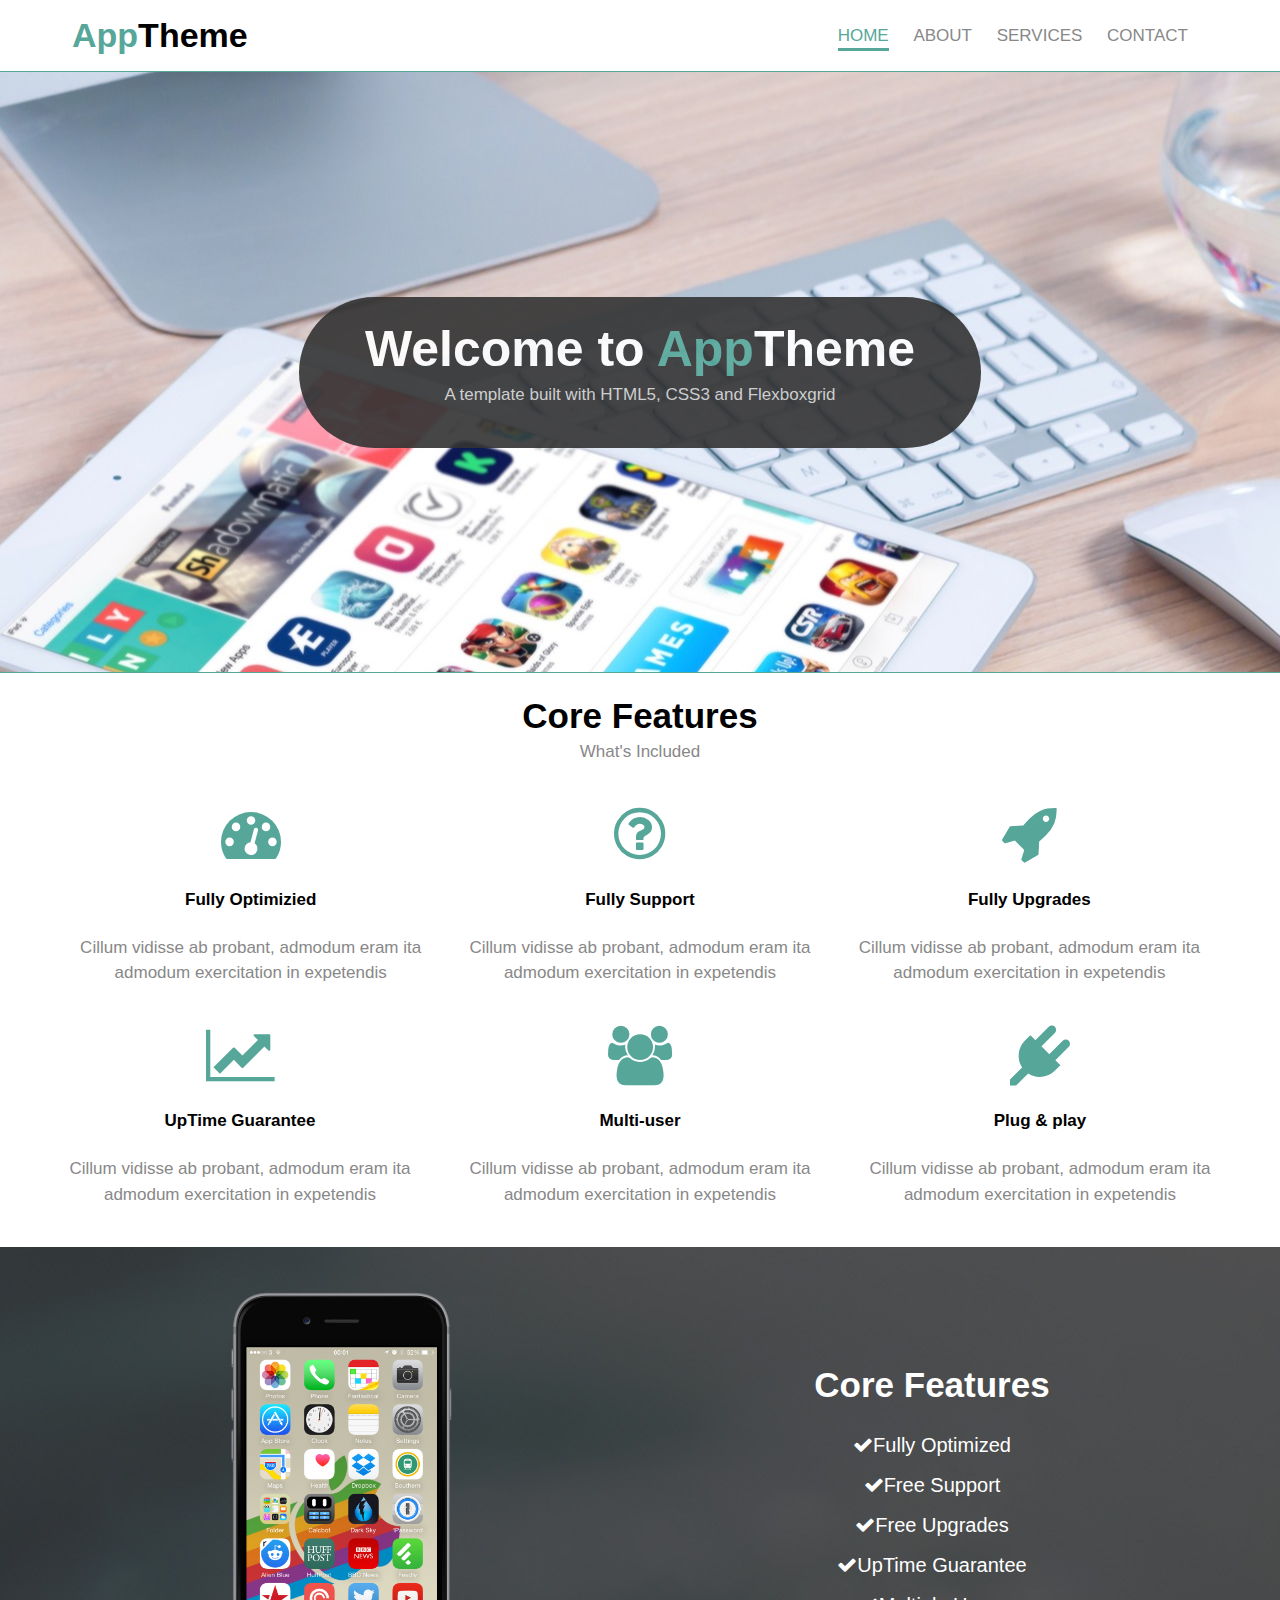
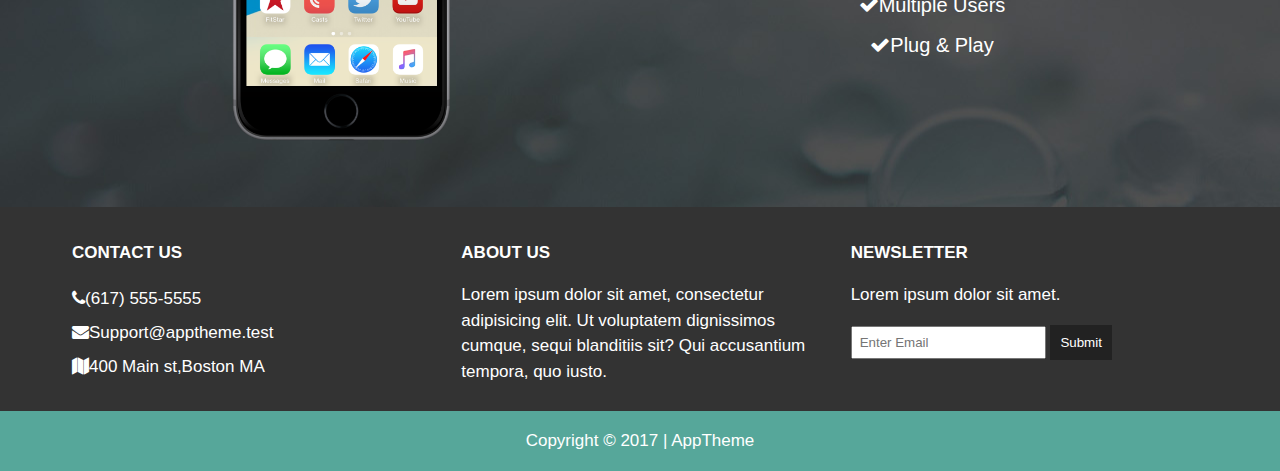
<file: index.html>
<!DOCTYPE html>
<html lang="">
  <head>
    <meta charset="utf-8" />
    <meta name="viewport" content="width=device-width, initial-scale=1.0" />
    <title>AppTheme</title>
    <link rel="stylesheet" href="css/flexboxgrid.css" />
    <link rel="stylesheet" href="css/style.css" />
    <link
      rel="stylesheet"
      href="https://maxcdn.bootstrapcdn.com/font-awesome/4.7.0/css/font-awesome.min.css"
    />
  </head>

  <body>
    <!-- Header -->
    <header id="main-header">
      <div class="container">
        <div class="row end-md end-lg center-xs middle-xs middle-sm middle-lg">
          <div class="col-xs-12 col-sm-2 col-md-2 col-lg-2">
            <h1><span class="primary-text">App</span>Theme</h1>
          </div>
          <div class="col-xs-12 col-sm-10 col-md-10 col-lg-10">
            <nav id="navbar">
              <ul>
                <li class="current"><a href="index.html">Home</a></li>
                <li><a href="about.html">About</a></li>
                <li><a href="services.html">Services</a></li>
                <li><a href="contact.html">Contact</a></li>
              </ul>
            </nav>
          </div>
        </div>
      </div>
    </header>

    <!-- Showcase -->
    <section id="showcase">
      <div class="container">
        <div
          class="
            row
            center-xs center-sm center-md center-lg
            middle-xs middle-md middle-lg
          "
        >
          <div class="col-xs-10 col-sm-10 col-md-10 col-lg-7 showcase-content">
            <h1>Welcome to <span class="primary-text">App</span>Theme</h1>
            <p>A template built with HTML5, CSS3 and Flexboxgrid</p>
          </div>
        </div>
      </div>
    </section>

    <!-- Features -->
    <section id="features">
      <div class="container">
        <div class="row center-xs center-sm center-md center-lg">
          <div class="col-xs-12 col-sm-12 col-md-12 col-lg-12">
            <h2>Core Features</h2>
            <p>What's Included</p>
            <div class="row center-xs center-sm center-md center-lg">
              <div class="col-xs-12 col-sm-4 col-md-4 col-lg4">
                <i class="fa fa-dashboard"></i>
                <h4>Fully Optimizied</h4>
                <p>
                  Cillum vidisse ab probant, admodum eram ita admodum
                  exercitation in expetendis
                </p>
              </div>
              <div class="col-xs-12 col-sm-4 col-md-4 col-lg4">
                <i class="fa fa-question-circle-o"></i>
                <h4>Fully Support</h4>
                <p>
                  Cillum vidisse ab probant, admodum eram ita admodum
                  exercitation in expetendis
                </p>
              </div>
              <div class="col-xs-12 col-sm-4 col-md-4 col-lg4">
                <i class="fa fa-rocket"></i>
                <h4>Fully Upgrades</h4>
                <p>
                  Cillum vidisse ab probant, admodum eram ita admodum
                  exercitation in expetendis
                </p>
              </div>
            </div>
          </div>
          <div class="row center-xs center-sm center-md center-lg">
            <div class="col-xs-12 col-sm-4 col-md-4 col-lg4">
              <i class="fa fa-line-chart"></i>
              <h4>UpTime Guarantee</h4>
              <p>
                Cillum vidisse ab probant, admodum eram ita admodum exercitation
                in expetendis
              </p>
            </div>
            <div class="col-xs-12 col-sm-4 col-md-4 col-lg4">
              <i class="fa fa-users"></i>
              <h4>Multi-user</h4>
              <p>
                Cillum vidisse ab probant, admodum eram ita admodum exercitation
                in expetendis
              </p>
            </div>
            <div class="col-xs-12 col-sm-4 col-md-4 col-lg4">
              <i class="fa fa-plug"></i>
              <h4>Plug & play</h4>
              <p>
                Cillum vidisse ab probant, admodum eram ita admodum exercitation
                in expetendis
              </p>
            </div>
          </div>
        </div>
      </div>
    </section>

    <!-- Info Section -->
    <section id="info">
      <div class="container">
        <div
          class="
            row
            center-xs center-sm center-md center-lg
            middle-xs middle-sm middle-lg
          "
        >
          <div class="col-xs-12 col-sm-6 col-md-6 col-lg-6">
            <img src="images/iphone.png" alt="" />
          </div>
          <div class="col-xs-12 col-sm-6 col-md-6 col-lg-6">
            <h2>Core Features</h2>
            <ul>
              <li><i class="fa fa-check"></i>Fully Optimized</li>
              <li><i class="fa fa-check"></i>Free Support</li>
              <li><i class="fa fa-check"></i>Free Upgrades</li>
              <li><i class="fa fa-check"></i>UpTime Guarantee</li>
              <li><i class="fa fa-check"></i>Multiple Users</li>
              <li><i class="fa fa-check"></i>Plug & Play</li>
            </ul>
          </div>
        </div>
      </div>
    </section>

    <!-- Company -->
    <section id="company">
      <div class="container">
        <div class="row">
          <div class="col-xs-12 col-sm-4 col-md-4 col-lg-4">
            <h4>Contact Us</h4>
            <ul>
              <li><i class="fa fa-phone"></i>(617) 555-5555</li>
              <li><i class="fa fa-envelope"></i>Support@apptheme.test</li>
              <li><i class="fa fa-map"></i>400 Main st,Boston MA</li>
            </ul>
          </div>
          <div class="col-xs-12 col-sm-4 col-md-4 col-lg-4">
            <h4>About Us</h4>
            <p>
              Lorem ipsum dolor sit amet, consectetur adipisicing elit. Ut
              voluptatem dignissimos cumque, sequi blanditiis sit? Qui
              accusantium tempora, quo iusto.
            </p>
          </div>
          <div class="col-xs-12 col-sm-4 col-md-4 col-lg-4">
            <h4>Newsletter</h4>
            <p>Lorem ipsum dolor sit amet.</p>
            <form>
              <input type="text" name="email" placeholder="Enter Email" />
              <button type="submit" name="button">Submit</button>
            </form>
          </div>
        </div>
      </div>
    </section>

    <!-- Footer -->
    <footer id="main-footer">
      <div class="container">
        <div class="row center-xs center-sm center-md center-lg">
          <div class="col-xs-12 col-sm-12 col-md-12 col-lg-12">
            <p>Copyright &copy; 2017 | AppTheme</p>
          </div>
        </div>
      </div>
    </footer>
  </body>
</html>
</file>
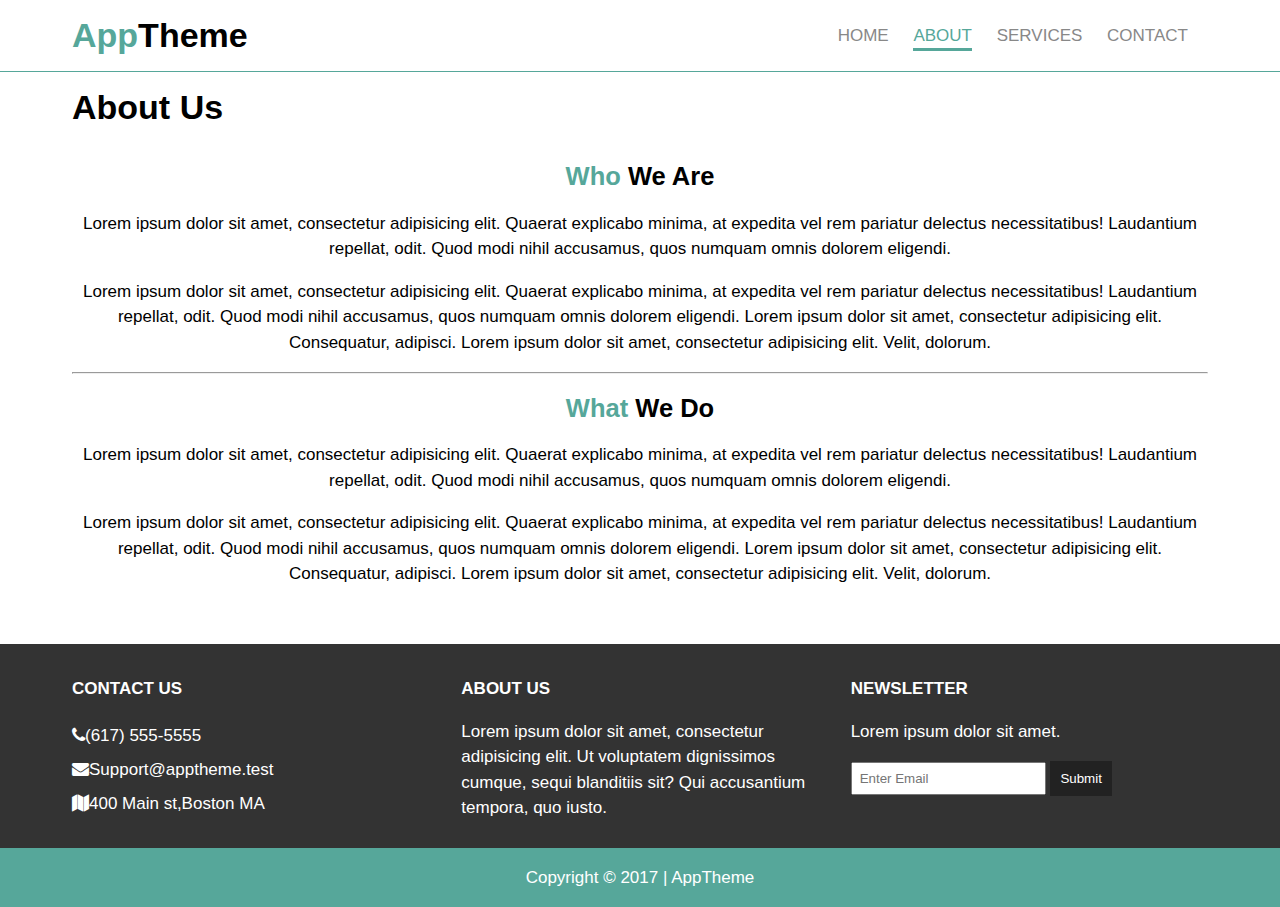
<file: about.html>
<!DOCTYPE html>
<html lang="">
  <head>
    <meta charset="utf-8" />
    <meta name="viewport" content="width=device-width, initial-scale=1.0" />
    <title>AppTheme | About</title>
    <link rel="stylesheet" href="css/flexboxgrid.css" />
    <link rel="stylesheet" href="css/style.css" />
    <link
      rel="stylesheet"
      href="https://maxcdn.bootstrapcdn.com/font-awesome/4.7.0/css/font-awesome.min.css"
    />
  </head>

  <body>
    <!-- Header -->
    <header id="main-header">
      <div class="container">
        <div class="row end-md end-lg center-xs middle-xs middle-sm middle-lg">
          <div class="col-xs-12 col-sm-2 col-md-2 col-lg-2">
            <h1><span class="primary-text">App</span>Theme</h1>
          </div>
          <div class="col-xs-12 col-sm-10 col-md-10 col-lg-10">
            <nav id="navbar">
              <ul>
                <li><a href="index.html">Home</a></li>
                <li class="current"><a href="about.html">About</a></li>
                <li><a href="services.html">Services</a></li>
                <li><a href="contact.html">Contact</a></li>
              </ul>
            </nav>
          </div>
        </div>
      </div>
    </header>

    <!-- Subheader -->
    <section id="subheader">
      <div class="container">
        <div class="row">
          <div class="col-xs-12 col-sm-12 col-md-12 col-lg-12">
            <h1>About Us</h1>
          </div>
        </div>
      </div>
    </section>

    <!-- Main Page -->
    <section id="page" class="about">
      <div class="container">
        <div class="row center-xs center-sm center-md center-lg">
          <div class="col-xs-12 col-sm-12 col-md-12 col-lg-12">
            <h2><span class="primary-text">Who</span> We Are</h2>
            <p>
              Lorem ipsum dolor sit amet, consectetur adipisicing elit. Quaerat
              explicabo minima, at expedita vel rem pariatur delectus
              necessitatibus! Laudantium repellat, odit. Quod modi nihil
              accusamus, quos numquam omnis dolorem eligendi.
            </p>
            <p>
              Lorem ipsum dolor sit amet, consectetur adipisicing elit. Quaerat
              explicabo minima, at expedita vel rem pariatur delectus
              necessitatibus! Laudantium repellat, odit. Quod modi nihil
              accusamus, quos numquam omnis dolorem eligendi. Lorem ipsum dolor
              sit amet, consectetur adipisicing elit. Consequatur, adipisci.
              Lorem ipsum dolor sit amet, consectetur adipisicing elit. Velit,
              dolorum.
            </p>
            <hr />
            <h2><span class="primary-text">What</span> We Do</h2>
            <p>
              Lorem ipsum dolor sit amet, consectetur adipisicing elit. Quaerat
              explicabo minima, at expedita vel rem pariatur delectus
              necessitatibus! Laudantium repellat, odit. Quod modi nihil
              accusamus, quos numquam omnis dolorem eligendi.
            </p>
            <p>
              Lorem ipsum dolor sit amet, consectetur adipisicing elit. Quaerat
              explicabo minima, at expedita vel rem pariatur delectus
              necessitatibus! Laudantium repellat, odit. Quod modi nihil
              accusamus, quos numquam omnis dolorem eligendi. Lorem ipsum dolor
              sit amet, consectetur adipisicing elit. Consequatur, adipisci.
              Lorem ipsum dolor sit amet, consectetur adipisicing elit. Velit,
              dolorum.
            </p>
          </div>
        </div>
      </div>
    </section>

    <!-- Company -->
    <section id="company">
      <div class="container">
        <div class="row">
          <div class="col-xs-12 col-sm-4 col-md-4 col-lg-4">
            <h4>Contact Us</h4>
            <ul>
              <li><i class="fa fa-phone"></i>(617) 555-5555</li>
              <li><i class="fa fa-envelope"></i>Support@apptheme.test</li>
              <li><i class="fa fa-map"></i>400 Main st,Boston MA</li>
            </ul>
          </div>
          <div class="col-xs-12 col-sm-4 col-md-4 col-lg-4">
            <h4>About Us</h4>
            <p>
              Lorem ipsum dolor sit amet, consectetur adipisicing elit. Ut
              voluptatem dignissimos cumque, sequi blanditiis sit? Qui
              accusantium tempora, quo iusto.
            </p>
          </div>
          <div class="col-xs-12 col-sm-4 col-md-4 col-lg-4">
            <h4>Newsletter</h4>
            <p>Lorem ipsum dolor sit amet.</p>
            <form>
              <input type="text" name="email" placeholder="Enter Email" />
              <button type="submit" name="button">Submit</button>
            </form>
          </div>
        </div>
      </div>
    </section>

    <!-- Footer -->
    <footer id="main-footer">
      <div class="container">
        <div class="row center-xs center-sm center-md center-lg">
          <div class="col-xs-12 col-sm-12 col-md-12 col-lg-12">
            <p>Copyright &copy; 2017 | AppTheme</p>
          </div>
        </div>
      </div>
    </footer>
  </body>
</html>
</file>
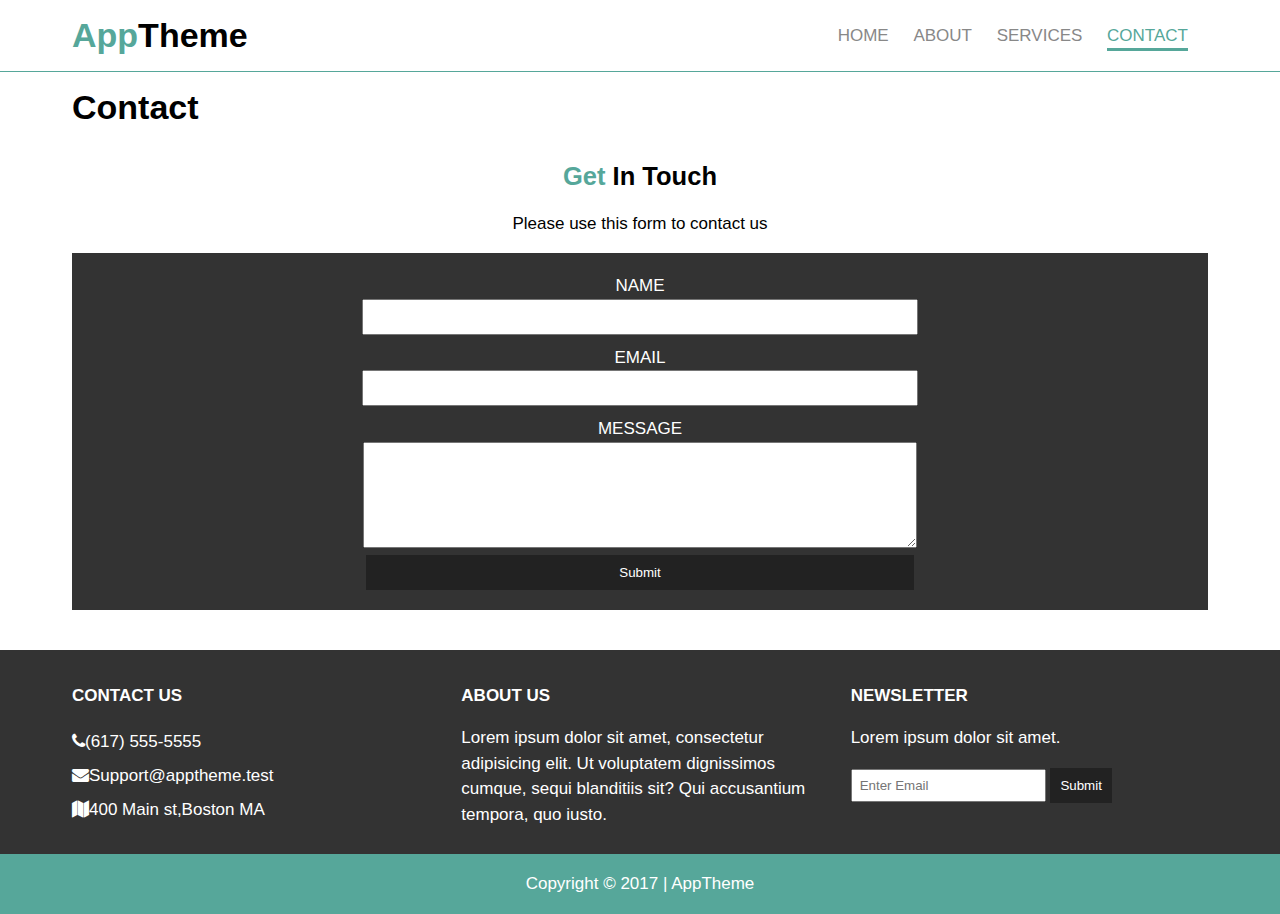
<file: contact.html>
<!DOCTYPE html>
<html lang="">
  <head>
    <meta charset="utf-8" />
    <meta name="viewport" content="width=device-width, initial-scale=1.0" />
    <title>AppTheme | Contact</title>
    <link rel="stylesheet" href="css/flexboxgrid.css" />
    <link rel="stylesheet" href="css/style.css" />
    <link
      rel="stylesheet"
      href="https://maxcdn.bootstrapcdn.com/font-awesome/4.7.0/css/font-awesome.min.css"
    />
  </head>

  <body>
    <!-- Header -->
    <header id="main-header">
      <div class="container">
        <div class="row end-md end-lg center-xs middle-xs middle-sm middle-lg">
          <div class="col-xs-12 col-sm-2 col-md-2 col-lg-2">
            <h1><span class="primary-text">App</span>Theme</h1>
          </div>
          <div class="col-xs-12 col-sm-10 col-md-10 col-lg-10">
            <nav id="navbar">
              <ul>
                <li><a href="index.html">Home</a></li>
                <li><a href="about.html">About</a></li>
                <li><a href="services.html">Services</a></li>
                <li class="current"><a href="contact.html">Contact</a></li>
              </ul>
            </nav>
          </div>
        </div>
      </div>
    </header>

    <!-- Subheader -->
    <section id="subheader">
      <div class="container">
        <div class="row">
          <div class="col-xs-12 col-sm-12 col-md-12 col-lg-12">
            <h1>Contact</h1>
          </div>
        </div>
      </div>
    </section>

    <!-- Main Page -->
    <section id="page" class="contact">
      <div class="container">
        <div class="row center-xs center-sm center-md center-lg">
          <div class="col-xs-12 col-sm-12 col-md-12 col-lg-12">
            <h2><span class="primary-text">Get</span> In Touch</h2>
            <p>Please use this form to contact us</p>
            <form>
              <div>
                <label for="name">Name</label><br />
                <input type="text" name="name" />
              </div>
              <div>
                <label for="email">Email</label><br />
                <input type="text" name="email" />
              </div>
              <div>
                <label for="message">Message</label><br />
                <textarea name="message" id="" cols="30" rows="10"></textarea>
              </div>
              <button type="submit" name="button">Submit</button>
            </form>
          </div>
        </div>
      </div>
    </section>

    <!-- Company -->
    <section id="company">
      <div class="container">
        <div class="row">
          <div class="col-xs-12 col-sm-4 col-md-4 col-lg-4">
            <h4>Contact Us</h4>
            <ul>
              <li><i class="fa fa-phone"></i>(617) 555-5555</li>
              <li><i class="fa fa-envelope"></i>Support@apptheme.test</li>
              <li><i class="fa fa-map"></i>400 Main st,Boston MA</li>
            </ul>
          </div>
          <div class="col-xs-12 col-sm-4 col-md-4 col-lg-4">
            <h4>About Us</h4>
            <p>
              Lorem ipsum dolor sit amet, consectetur adipisicing elit. Ut
              voluptatem dignissimos cumque, sequi blanditiis sit? Qui
              accusantium tempora, quo iusto.
            </p>
          </div>
          <div class="col-xs-12 col-sm-4 col-md-4 col-lg-4">
            <h4>Newsletter</h4>
            <p>Lorem ipsum dolor sit amet.</p>
            <form>
              <input type="text" name="email" placeholder="Enter Email" />
              <button type="submit" name="button">Submit</button>
            </form>
          </div>
        </div>
      </div>
    </section>

    <!-- Footer -->
    <footer id="main-footer">
      <div class="container">
        <div class="row center-xs center-sm center-md center-lg">
          <div class="col-xs-12 col-sm-12 col-md-12 col-lg-12">
            <p>Copyright &copy; 2017 | AppTheme</p>
          </div>
        </div>
      </div>
    </footer>
  </body>
</html>
</file>
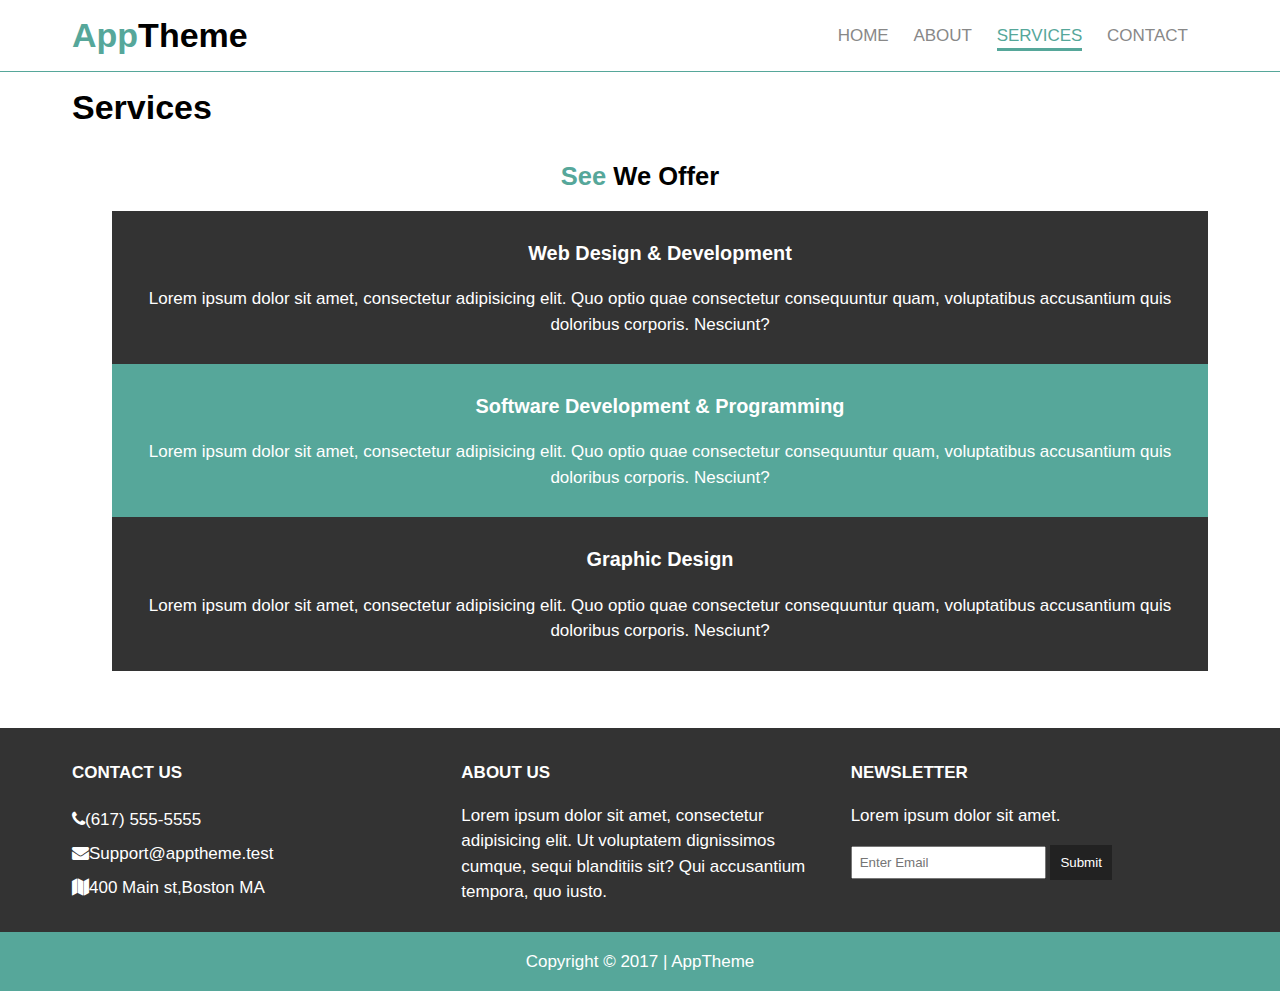
<file: services.html>
<!DOCTYPE html>
<html lang="">
  <head>
    <meta charset="utf-8" />
    <meta name="viewport" content="width=device-width, initial-scale=1.0" />
    <title>AppTheme | Services</title>
    <link rel="stylesheet" href="css/flexboxgrid.css" />
    <link rel="stylesheet" href="css/style.css" />
    <link
      rel="stylesheet"
      href="https://maxcdn.bootstrapcdn.com/font-awesome/4.7.0/css/font-awesome.min.css"
    />
  </head>

  <body>
    <!-- Header -->
    <header id="main-header">
      <div class="container">
        <div class="row end-md end-lg center-xs middle-xs middle-sm middle-lg">
          <div class="col-xs-12 col-sm-2 col-md-2 col-lg-2">
            <h1><span class="primary-text">App</span>Theme</h1>
          </div>
          <div class="col-xs-12 col-sm-10 col-md-10 col-lg-10">
            <nav id="navbar">
              <ul>
                <li><a href="index.html">Home</a></li>
                <li><a href="about.html">About</a></li>
                <li class="current"><a href="services.html">Services</a></li>
                <li><a href="contact.html">Contact</a></li>
              </ul>
            </nav>
          </div>
        </div>
      </div>
    </header>

    <!-- Subheader -->
    <section id="subheader">
      <div class="container">
        <div class="row">
          <div class="col-xs-12 col-sm-12 col-md-12 col-lg-12">
            <h1>Services</h1>
          </div>
        </div>
      </div>
    </section>

    <!-- Main Page -->
    <section id="page" class="services">
      <div class="container">
        <div class="row center-xs center-sm center-md center-lg">
          <div class="col-xs-12 col-sm-12 col-md-12 col-lg-12">
            <h2><span class="primary-text">See</span> We Offer</h2>
            <ul>
              <li>
                <h3>Web Design & Development</h3>
                <p>
                  Lorem ipsum dolor sit amet, consectetur adipisicing elit. Quo
                  optio quae consectetur consequuntur quam, voluptatibus
                  accusantium quis doloribus corporis. Nesciunt?
                </p>
              </li>
              <li>
                <h3>Software Development & Programming</h3>
                <p>
                  Lorem ipsum dolor sit amet, consectetur adipisicing elit. Quo
                  optio quae consectetur consequuntur quam, voluptatibus
                  accusantium quis doloribus corporis. Nesciunt?
                </p>
              </li>
              <li>
                <h3>Graphic Design</h3>
                <p>
                  Lorem ipsum dolor sit amet, consectetur adipisicing elit. Quo
                  optio quae consectetur consequuntur quam, voluptatibus
                  accusantium quis doloribus corporis. Nesciunt?
                </p>
              </li>
            </ul>
          </div>
        </div>
      </div>
    </section>

    <!-- Company -->
    <section id="company">
      <div class="container">
        <div class="row">
          <div class="col-xs-12 col-sm-4 col-md-4 col-lg-4">
            <h4>Contact Us</h4>
            <ul>
              <li><i class="fa fa-phone"></i>(617) 555-5555</li>
              <li><i class="fa fa-envelope"></i>Support@apptheme.test</li>
              <li><i class="fa fa-map"></i>400 Main st,Boston MA</li>
            </ul>
          </div>
          <div class="col-xs-12 col-sm-4 col-md-4 col-lg-4">
            <h4>About Us</h4>
            <p>
              Lorem ipsum dolor sit amet, consectetur adipisicing elit. Ut
              voluptatem dignissimos cumque, sequi blanditiis sit? Qui
              accusantium tempora, quo iusto.
            </p>
          </div>
          <div class="col-xs-12 col-sm-4 col-md-4 col-lg-4">
            <h4>Newsletter</h4>
            <p>Lorem ipsum dolor sit amet.</p>
            <form>
              <input type="text" name="email" placeholder="Enter Email" />
              <button type="submit" name="button">Submit</button>
            </form>
          </div>
        </div>
      </div>
    </section>

    <!-- Footer -->
    <footer id="main-footer">
      <div class="container">
        <div class="row center-xs center-sm center-md center-lg">
          <div class="col-xs-12 col-sm-12 col-md-12 col-lg-12">
            <p>Copyright &copy; 2017 | AppTheme</p>
          </div>
        </div>
      </div>
    </footer>
  </body>
</html>
</file>
<file: css/flexboxgrid.css>
/* Uncomment and set these variables to customize the grid. */

.container-fluid {
  margin-right: auto;
  margin-left: auto;
  padding-right: 2rem;
  padding-left: 2rem;
}

.row {
  box-sizing: border-box;
  display: -ms-flexbox;
  display: -webkit-box;
  display: flex;
  -ms-flex: 0 1 auto;
  -webkit-box-flex: 0;
  flex: 0 1 auto;
  -ms-flex-direction: row;
  -webkit-box-orient: horizontal;
  -webkit-box-direction: normal;
  flex-direction: row;
  -ms-flex-wrap: wrap;
  flex-wrap: wrap;
  margin-right: -1rem;
  margin-left: -1rem;
}

.row.reverse {
  -ms-flex-direction: row-reverse;
  -webkit-box-orient: horizontal;
  -webkit-box-direction: reverse;
  flex-direction: row-reverse;
}

.col.reverse {
  -ms-flex-direction: column-reverse;
  -webkit-box-orient: vertical;
  -webkit-box-direction: reverse;
  flex-direction: column-reverse;
}

.col-xs,
.col-xs-1,
.col-xs-2,
.col-xs-3,
.col-xs-4,
.col-xs-5,
.col-xs-6,
.col-xs-7,
.col-xs-8,
.col-xs-9,
.col-xs-10,
.col-xs-11,
.col-xs-12 {
  box-sizing: border-box;
  -ms-flex: 0 0 auto;
  -webkit-box-flex: 0;
  flex: 0 0 auto;
  padding-right: 1rem;
  padding-left: 1rem;
}

.col-xs {
  -webkit-flex-grow: 1;
  -ms-flex-positive: 1;
  -webkit-box-flex: 1;
  flex-grow: 1;
  -ms-flex-preferred-size: 0;
  flex-basis: 0;
  max-width: 100%;
}

.col-xs-1 {
  -ms-flex-preferred-size: 8.333%;
  flex-basis: 8.333%;
  max-width: 8.333%;
}

.col-xs-2 {
  -ms-flex-preferred-size: 16.667%;
  flex-basis: 16.667%;
  max-width: 16.667%;
}

.col-xs-3 {
  -ms-flex-preferred-size: 25%;
  flex-basis: 25%;
  max-width: 25%;
}

.col-xs-4 {
  -ms-flex-preferred-size: 33.333%;
  flex-basis: 33.333%;
  max-width: 33.333%;
}

.col-xs-5 {
  -ms-flex-preferred-size: 41.667%;
  flex-basis: 41.667%;
  max-width: 41.667%;
}

.col-xs-6 {
  -ms-flex-preferred-size: 50%;
  flex-basis: 50%;
  max-width: 50%;
}

.col-xs-7 {
  -ms-flex-preferred-size: 58.333%;
  flex-basis: 58.333%;
  max-width: 58.333%;
}

.col-xs-8 {
  -ms-flex-preferred-size: 66.667%;
  flex-basis: 66.667%;
  max-width: 66.667%;
}

.col-xs-9 {
  -ms-flex-preferred-size: 75%;
  flex-basis: 75%;
  max-width: 75%;
}

.col-xs-10 {
  -ms-flex-preferred-size: 83.333%;
  flex-basis: 83.333%;
  max-width: 83.333%;
}

.col-xs-11 {
  -ms-flex-preferred-size: 91.667%;
  flex-basis: 91.667%;
  max-width: 91.667%;
}

.col-xs-12 {
  -ms-flex-preferred-size: 100%;
  flex-basis: 100%;
  max-width: 100%;
}

.col-xs-offset-1 {
  margin-left: 8.333%;
}

.col-xs-offset-2 {
  margin-left: 16.667%;
}

.col-xs-offset-3 {
  margin-left: 25%;
}

.col-xs-offset-4 {
  margin-left: 33.333%;
}

.col-xs-offset-5 {
  margin-left: 41.667%;
}

.col-xs-offset-6 {
  margin-left: 50%;
}

.col-xs-offset-7 {
  margin-left: 58.333%;
}

.col-xs-offset-8 {
  margin-left: 66.667%;
}

.col-xs-offset-9 {
  margin-left: 75%;
}

.col-xs-offset-10 {
  margin-left: 83.333%;
}

.col-xs-offset-11 {
  margin-left: 91.667%;
}

.start-xs {
  -ms-flex-pack: start;
  -webkit-box-pack: start;
  justify-content: flex-start;
  text-align: start;
}

.center-xs {
  -ms-flex-pack: center;
  -webkit-box-pack: center;
  justify-content: center;
  text-align: center;
}

.end-xs {
  -ms-flex-pack: end;
  -webkit-box-pack: end;
  justify-content: flex-end;
  text-align: end;
}

.top-xs {
  -ms-flex-align: start;
  -webkit-box-align: start;
  align-items: flex-start;
}

.middle-xs {
  -ms-flex-align: center;
  -webkit-box-align: center;
  align-items: center;
}

.bottom-xs {
  -ms-flex-align: end;
  -webkit-box-align: end;
  align-items: flex-end;
}

.around-xs {
  -ms-flex-pack: distribute;
  justify-content: space-around;
}

.between-xs {
  -ms-flex-pack: justify;
  -webkit-box-pack: justify;
  justify-content: space-between;
}

.first-xs {
  -ms-flex-order: -1;
  -webkit-box-ordinal-group: 0;
  order: -1;
}

.last-xs {
  -ms-flex-order: 1;
  -webkit-box-ordinal-group: 2;
  order: 1;
}

@media only screen and (min-width: 48em) {
  .container {
    width: 46rem;
  }

  .col-sm,
  .col-sm-1,
  .col-sm-2,
  .col-sm-3,
  .col-sm-4,
  .col-sm-5,
  .col-sm-6,
  .col-sm-7,
  .col-sm-8,
  .col-sm-9,
  .col-sm-10,
  .col-sm-11,
  .col-sm-12 {
    box-sizing: border-box;
    -ms-flex: 0 0 auto;
    -webkit-box-flex: 0;
    flex: 0 0 auto;
    padding-right: 1rem;
    padding-left: 1rem;
  }

  .col-sm {
    -webkit-flex-grow: 1;
    -ms-flex-positive: 1;
    -webkit-box-flex: 1;
    flex-grow: 1;
    -ms-flex-preferred-size: 0;
    flex-basis: 0;
    max-width: 100%;
  }

  .col-sm-1 {
    -ms-flex-preferred-size: 8.333%;
    flex-basis: 8.333%;
    max-width: 8.333%;
  }

  .col-sm-2 {
    -ms-flex-preferred-size: 16.667%;
    flex-basis: 16.667%;
    max-width: 16.667%;
  }

  .col-sm-3 {
    -ms-flex-preferred-size: 25%;
    flex-basis: 25%;
    max-width: 25%;
  }

  .col-sm-4 {
    -ms-flex-preferred-size: 33.333%;
    flex-basis: 33.333%;
    max-width: 33.333%;
  }

  .col-sm-5 {
    -ms-flex-preferred-size: 41.667%;
    flex-basis: 41.667%;
    max-width: 41.667%;
  }

  .col-sm-6 {
    -ms-flex-preferred-size: 50%;
    flex-basis: 50%;
    max-width: 50%;
  }

  .col-sm-7 {
    -ms-flex-preferred-size: 58.333%;
    flex-basis: 58.333%;
    max-width: 58.333%;
  }

  .col-sm-8 {
    -ms-flex-preferred-size: 66.667%;
    flex-basis: 66.667%;
    max-width: 66.667%;
  }

  .col-sm-9 {
    -ms-flex-preferred-size: 75%;
    flex-basis: 75%;
    max-width: 75%;
  }

  .col-sm-10 {
    -ms-flex-preferred-size: 83.333%;
    flex-basis: 83.333%;
    max-width: 83.333%;
  }

  .col-sm-11 {
    -ms-flex-preferred-size: 91.667%;
    flex-basis: 91.667%;
    max-width: 91.667%;
  }

  .col-sm-12 {
    -ms-flex-preferred-size: 100%;
    flex-basis: 100%;
    max-width: 100%;
  }

  .col-sm-offset-1 {
    margin-left: 8.333%;
  }

  .col-sm-offset-2 {
    margin-left: 16.667%;
  }

  .col-sm-offset-3 {
    margin-left: 25%;
  }

  .col-sm-offset-4 {
    margin-left: 33.333%;
  }

  .col-sm-offset-5 {
    margin-left: 41.667%;
  }

  .col-sm-offset-6 {
    margin-left: 50%;
  }

  .col-sm-offset-7 {
    margin-left: 58.333%;
  }

  .col-sm-offset-8 {
    margin-left: 66.667%;
  }

  .col-sm-offset-9 {
    margin-left: 75%;
  }

  .col-sm-offset-10 {
    margin-left: 83.333%;
  }

  .col-sm-offset-11 {
    margin-left: 91.667%;
  }

  .start-sm {
    -ms-flex-pack: start;
    -webkit-box-pack: start;
    justify-content: flex-start;
    text-align: start;
  }

  .center-sm {
    -ms-flex-pack: center;
    -webkit-box-pack: center;
    justify-content: center;
    text-align: center;
  }

  .end-sm {
    -ms-flex-pack: end;
    -webkit-box-pack: end;
    justify-content: flex-end;
    text-align: end;
  }

  .top-sm {
    -ms-flex-align: start;
    -webkit-box-align: start;
    align-items: flex-start;
  }

  .middle-sm {
    -ms-flex-align: center;
    -webkit-box-align: center;
    align-items: center;
  }

  .bottom-sm {
    -ms-flex-align: end;
    -webkit-box-align: end;
    align-items: flex-end;
  }

  .around-sm {
    -ms-flex-pack: distribute;
    justify-content: space-around;
  }

  .between-sm {
    -ms-flex-pack: justify;
    -webkit-box-pack: justify;
    justify-content: space-between;
  }

  .first-sm {
    -ms-flex-order: -1;
    -webkit-box-ordinal-group: 0;
    order: -1;
  }

  .last-sm {
    -ms-flex-order: 1;
    -webkit-box-ordinal-group: 2;
    order: 1;
  }
}

@media only screen and (min-width: 62em) {
  .container {
    width: 61rem;
  }

  .col-md,
  .col-md-1,
  .col-md-2,
  .col-md-3,
  .col-md-4,
  .col-md-5,
  .col-md-6,
  .col-md-7,
  .col-md-8,
  .col-md-9,
  .col-md-10,
  .col-md-11,
  .col-md-12 {
    box-sizing: border-box;
    -ms-flex: 0 0 auto;
    -webkit-box-flex: 0;
    flex: 0 0 auto;
    padding-right: 1rem;
    padding-left: 1rem;
  }

  .col-md {
    -webkit-flex-grow: 1;
    -ms-flex-positive: 1;
    -webkit-box-flex: 1;
    flex-grow: 1;
    -ms-flex-preferred-size: 0;
    flex-basis: 0;
    max-width: 100%;
  }

  .col-md-1 {
    -ms-flex-preferred-size: 8.333%;
    flex-basis: 8.333%;
    max-width: 8.333%;
  }

  .col-md-2 {
    -ms-flex-preferred-size: 16.667%;
    flex-basis: 16.667%;
    max-width: 16.667%;
  }

  .col-md-3 {
    -ms-flex-preferred-size: 25%;
    flex-basis: 25%;
    max-width: 25%;
  }

  .col-md-4 {
    -ms-flex-preferred-size: 33.333%;
    flex-basis: 33.333%;
    max-width: 33.333%;
  }

  .col-md-5 {
    -ms-flex-preferred-size: 41.667%;
    flex-basis: 41.667%;
    max-width: 41.667%;
  }

  .col-md-6 {
    -ms-flex-preferred-size: 50%;
    flex-basis: 50%;
    max-width: 50%;
  }

  .col-md-7 {
    -ms-flex-preferred-size: 58.333%;
    flex-basis: 58.333%;
    max-width: 58.333%;
  }

  .col-md-8 {
    -ms-flex-preferred-size: 66.667%;
    flex-basis: 66.667%;
    max-width: 66.667%;
  }

  .col-md-9 {
    -ms-flex-preferred-size: 75%;
    flex-basis: 75%;
    max-width: 75%;
  }

  .col-md-10 {
    -ms-flex-preferred-size: 83.333%;
    flex-basis: 83.333%;
    max-width: 83.333%;
  }

  .col-md-11 {
    -ms-flex-preferred-size: 91.667%;
    flex-basis: 91.667%;
    max-width: 91.667%;
  }

  .col-md-12 {
    -ms-flex-preferred-size: 100%;
    flex-basis: 100%;
    max-width: 100%;
  }

  .col-md-offset-1 {
    margin-left: 8.333%;
  }

  .col-md-offset-2 {
    margin-left: 16.667%;
  }

  .col-md-offset-3 {
    margin-left: 25%;
  }

  .col-md-offset-4 {
    margin-left: 33.333%;
  }

  .col-md-offset-5 {
    margin-left: 41.667%;
  }

  .col-md-offset-6 {
    margin-left: 50%;
  }

  .col-md-offset-7 {
    margin-left: 58.333%;
  }

  .col-md-offset-8 {
    margin-left: 66.667%;
  }

  .col-md-offset-9 {
    margin-left: 75%;
  }

  .col-md-offset-10 {
    margin-left: 83.333%;
  }

  .col-md-offset-11 {
    margin-left: 91.667%;
  }

  .start-md {
    -ms-flex-pack: start;
    -webkit-box-pack: start;
    justify-content: flex-start;
    text-align: start;
  }

  .center-md {
    -ms-flex-pack: center;
    -webkit-box-pack: center;
    justify-content: center;
    text-align: center;
  }

  .end-md {
    -ms-flex-pack: end;
    -webkit-box-pack: end;
    justify-content: flex-end;
    text-align: end;
  }

  .top-md {
    -ms-flex-align: start;
    -webkit-box-align: start;
    align-items: flex-start;
  }

  .middle-md {
    -ms-flex-align: center;
    -webkit-box-align: center;
    align-items: center;
  }

  .bottom-md {
    -ms-flex-align: end;
    -webkit-box-align: end;
    align-items: flex-end;
  }

  .around-md {
    -ms-flex-pack: distribute;
    justify-content: space-around;
  }

  .between-md {
    -ms-flex-pack: justify;
    -webkit-box-pack: justify;
    justify-content: space-between;
  }

  .first-md {
    -ms-flex-order: -1;
    -webkit-box-ordinal-group: 0;
    order: -1;
  }

  .last-md {
    -ms-flex-order: 1;
    -webkit-box-ordinal-group: 2;
    order: 1;
  }
}

@media only screen and (min-width: 75em) {
  .container {
    width: 71rem;
  }

  .col-lg,
  .col-lg-1,
  .col-lg-2,
  .col-lg-3,
  .col-lg-4,
  .col-lg-5,
  .col-lg-6,
  .col-lg-7,
  .col-lg-8,
  .col-lg-9,
  .col-lg-10,
  .col-lg-11,
  .col-lg-12 {
    box-sizing: border-box;
    -ms-flex: 0 0 auto;
    -webkit-box-flex: 0;
    flex: 0 0 auto;
    padding-right: 1rem;
    padding-left: 1rem;
  }

  .col-lg {
    -webkit-flex-grow: 1;
    -ms-flex-positive: 1;
    -webkit-box-flex: 1;
    flex-grow: 1;
    -ms-flex-preferred-size: 0;
    flex-basis: 0;
    max-width: 100%;
  }

  .col-lg-1 {
    -ms-flex-preferred-size: 8.333%;
    flex-basis: 8.333%;
    max-width: 8.333%;
  }

  .col-lg-2 {
    -ms-flex-preferred-size: 16.667%;
    flex-basis: 16.667%;
    max-width: 16.667%;
  }

  .col-lg-3 {
    -ms-flex-preferred-size: 25%;
    flex-basis: 25%;
    max-width: 25%;
  }

  .col-lg-4 {
    -ms-flex-preferred-size: 33.333%;
    flex-basis: 33.333%;
    max-width: 33.333%;
  }

  .col-lg-5 {
    -ms-flex-preferred-size: 41.667%;
    flex-basis: 41.667%;
    max-width: 41.667%;
  }

  .col-lg-6 {
    -ms-flex-preferred-size: 50%;
    flex-basis: 50%;
    max-width: 50%;
  }

  .col-lg-7 {
    -ms-flex-preferred-size: 58.333%;
    flex-basis: 58.333%;
    max-width: 58.333%;
  }

  .col-lg-8 {
    -ms-flex-preferred-size: 66.667%;
    flex-basis: 66.667%;
    max-width: 66.667%;
  }

  .col-lg-9 {
    -ms-flex-preferred-size: 75%;
    flex-basis: 75%;
    max-width: 75%;
  }

  .col-lg-10 {
    -ms-flex-preferred-size: 83.333%;
    flex-basis: 83.333%;
    max-width: 83.333%;
  }

  .col-lg-11 {
    -ms-flex-preferred-size: 91.667%;
    flex-basis: 91.667%;
    max-width: 91.667%;
  }

  .col-lg-12 {
    -ms-flex-preferred-size: 100%;
    flex-basis: 100%;
    max-width: 100%;
  }

  .col-lg-offset-1 {
    margin-left: 8.333%;
  }

  .col-lg-offset-2 {
    margin-left: 16.667%;
  }

  .col-lg-offset-3 {
    margin-left: 25%;
  }

  .col-lg-offset-4 {
    margin-left: 33.333%;
  }

  .col-lg-offset-5 {
    margin-left: 41.667%;
  }

  .col-lg-offset-6 {
    margin-left: 50%;
  }

  .col-lg-offset-7 {
    margin-left: 58.333%;
  }

  .col-lg-offset-8 {
    margin-left: 66.667%;
  }

  .col-lg-offset-9 {
    margin-left: 75%;
  }

  .col-lg-offset-10 {
    margin-left: 83.333%;
  }

  .col-lg-offset-11 {
    margin-left: 91.667%;
  }

  .start-lg {
    -ms-flex-pack: start;
    -webkit-box-pack: start;
    justify-content: flex-start;
    text-align: start;
  }

  .center-lg {
    -ms-flex-pack: center;
    -webkit-box-pack: center;
    justify-content: center;
    text-align: center;
  }

  .end-lg {
    -ms-flex-pack: end;
    -webkit-box-pack: end;
    justify-content: flex-end;
    text-align: end;
  }

  .top-lg {
    -ms-flex-align: start;
    -webkit-box-align: start;
    align-items: flex-start;
  }

  .middle-lg {
    -ms-flex-align: center;
    -webkit-box-align: center;
    align-items: center;
  }

  .bottom-lg {
    -ms-flex-align: end;
    -webkit-box-align: end;
    align-items: flex-end;
  }

  .around-lg {
    -ms-flex-pack: distribute;
    justify-content: space-around;
  }

  .between-lg {
    -ms-flex-pack: justify;
    -webkit-box-pack: justify;
    justify-content: space-between;
  }

  .first-lg {
    -ms-flex-order: -1;
    -webkit-box-ordinal-group: 0;
    order: -1;
  }

  .last-lg {
    -ms-flex-order: 1;
    -webkit-box-ordinal-group: 2;
    order: 1;
  }
}
</file>
<file: css/style.css>
body {
  font-family: "open-sans", sans-serif;
  font-size: 17px;
  line-height: 1.5em;
  margin: 0;
  padding: 0;
}

img {
  width: 100%;
}

.container {
  margin: auto;
}

/* Common class */
.primary-text {
  color: #56a79a;
}

.primary-background {
  color: #56a79a;
}

/* Header */
#main-header {
  border-bottom: 1px solid #56a79a;
}

/* Navbar */
#navbar {
  text-transform: uppercase;
}

#navbar li {
  display: inline;
  padding-right: 20px;
  list-style: none;
}

#navbar a {
  text-decoration: none;
  color: #888;
}

#navbar li.current a,
#navbar a:hover {
  color: #56a79a;
  border-bottom: 3px solid #56a79a;
  padding-bottom: 3px;
}

/* Showcase */
#showcase {
  background: url(../images/showcase.jpg) no-repeat center center;
  border-bottom: 1px solid #56a79a;
  margin-bottom: 30px;
}

#showcase .row {
  height: 600px;
}

#showcase h1 {
  font-size: 50px;
  margin: 0;
  padding-bottom: 20px;
}

#showcase p {
  color: #ccc;
  margin: 0;
}

#showcase .showcase-content {
  background: #333;
  color: #fff;
  border-radius: 90px;
  opacity: 0.9;
  padding: 40px;
}

/* Features */
#features h2 {
  font-size: 35px;
  margin: 0;
  padding-bottom: 10px;
}

#features p {
  color: #888;
  margin: 0;
  margin-bottom: 40px;
}

#features .fa {
  font-size: 60px;
  color: #56a79a;
}

/* Info */
#info {
  background: #333 url("../images/info-bg.jpg") no-repeat;
  color: #fff;
}

#info h2 {
  font-size: 35px;
  margin: 0;
  padding-bottom: 10px;
}

#info ul {
  list-style: none;
  padding: 0;
}

#info li {
  line-height: 2em;
  font-size: 20px;
}

/* Company */
#company {
  background: #333;
  color: #fff;
  padding: 10px 0;
}

#company h4 {
  text-transform: uppercase;
  margin-bottom: 0;
}

#company ul {
  padding: 0;
  list-style: none;
  line-height: 2em;
}

#company input[type="text"] {
  padding: 7px;
}

#company button {
  background: #222;
  color: #fff;
  padding: 10px;
  border: 0;
}

/* Footer */
#main-footer {
  background: #56a79a;
  color: #fff;
}

/* Page */
#page {
  margin-bottom: 40px;
}

/* Services */
.services ul li {
  list-style: none;
  padding: 10px;
}

.services ul li:nth-child(odd) {
  background: #333;
  color: #fff;
}

.services ul li:nth-child(even) {
  background: #56a79a;
  color: #fff;
}

/* Contact */
.contact form {
  background: #333;
  color: #fff;
  padding: 20px;
}

.contact form input[type="text"] {
  width: 50%;
  height: 30px;
  margin-bottom: 10px;
}

.contact form textarea {
  width: 50%;
  height: 100px;
}

.contact form button {
  width: 50%;
  padding: 10px 0;
  border: 0;
  background: #222;
  color: #fff;
}

.contact form label {
  text-transform: uppercase;
}

/* Media Queries */
@media (max-width: 800px) {
  #showcase h1 {
    font-size: 30px;
  }
}

@media (max-width: 500px) {
  #showcase .showcase-content {
    padding: 40px 10px;
  }
}
</file>
